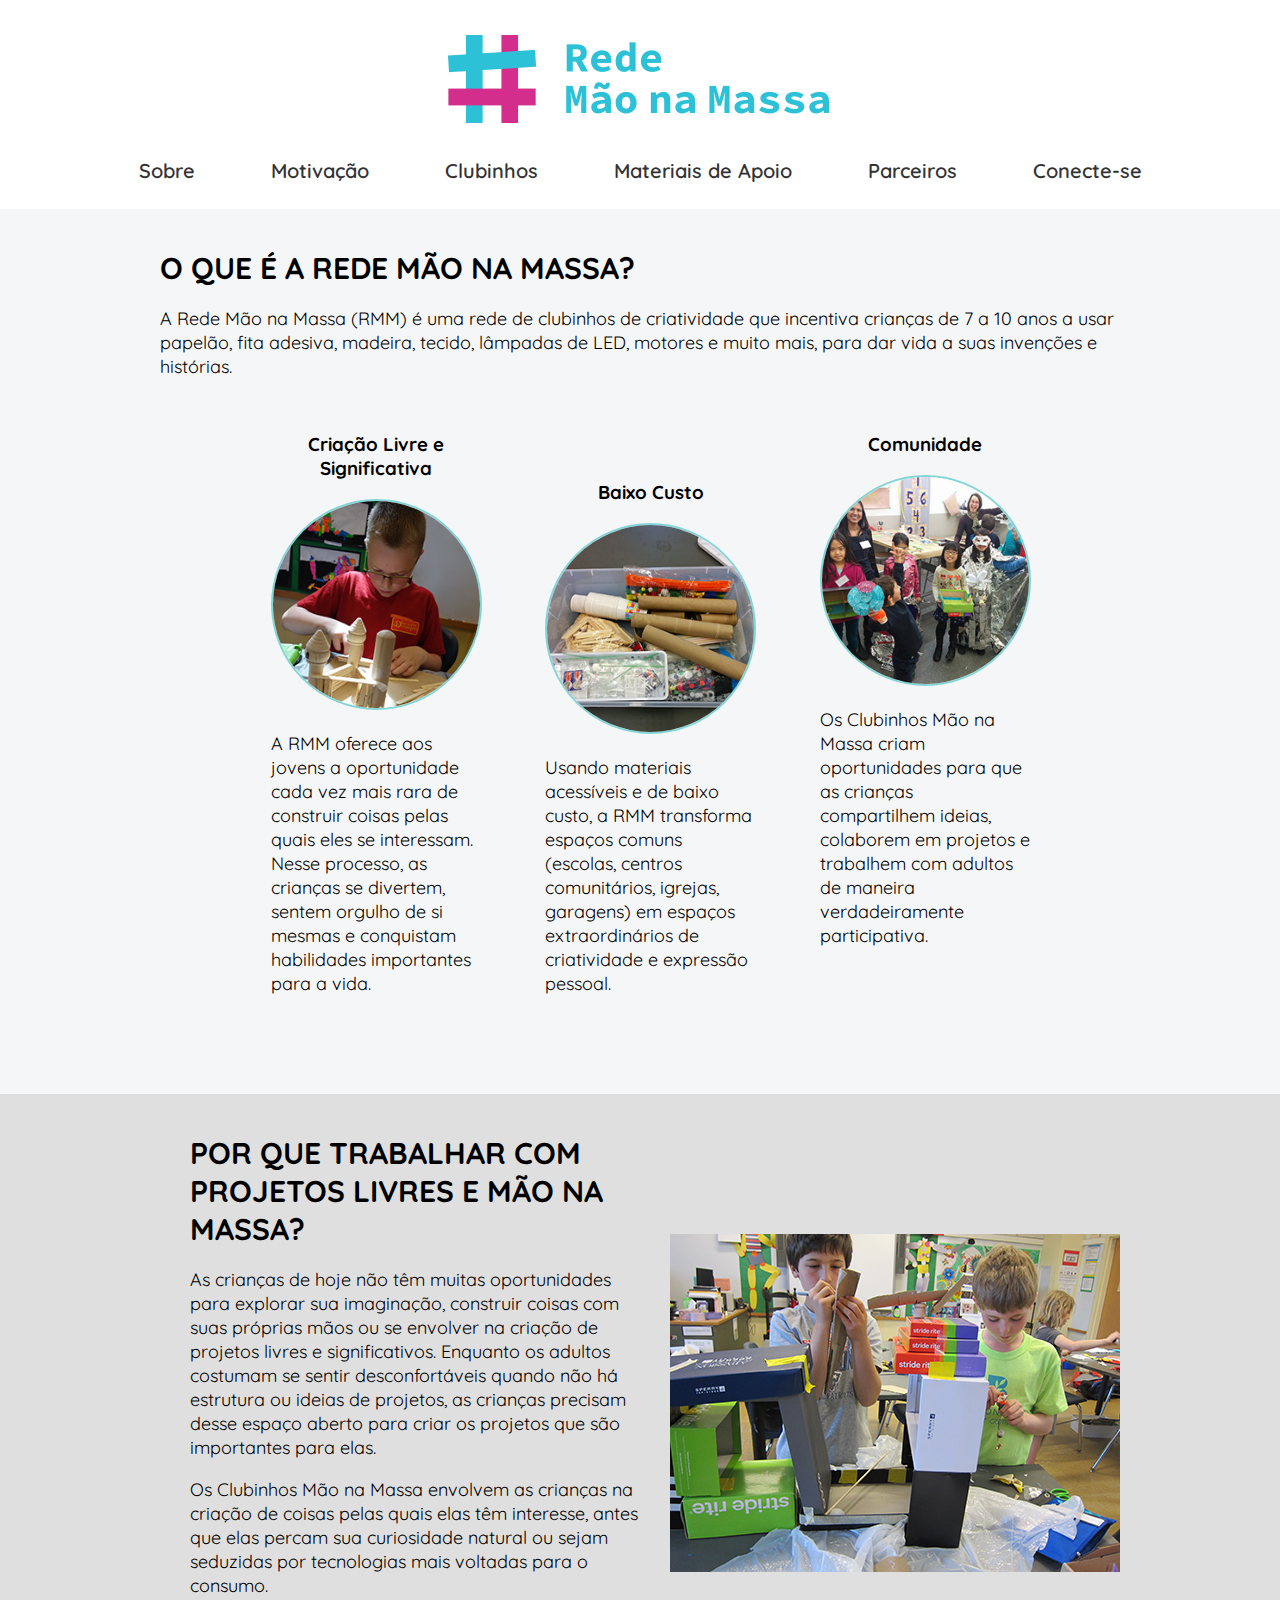
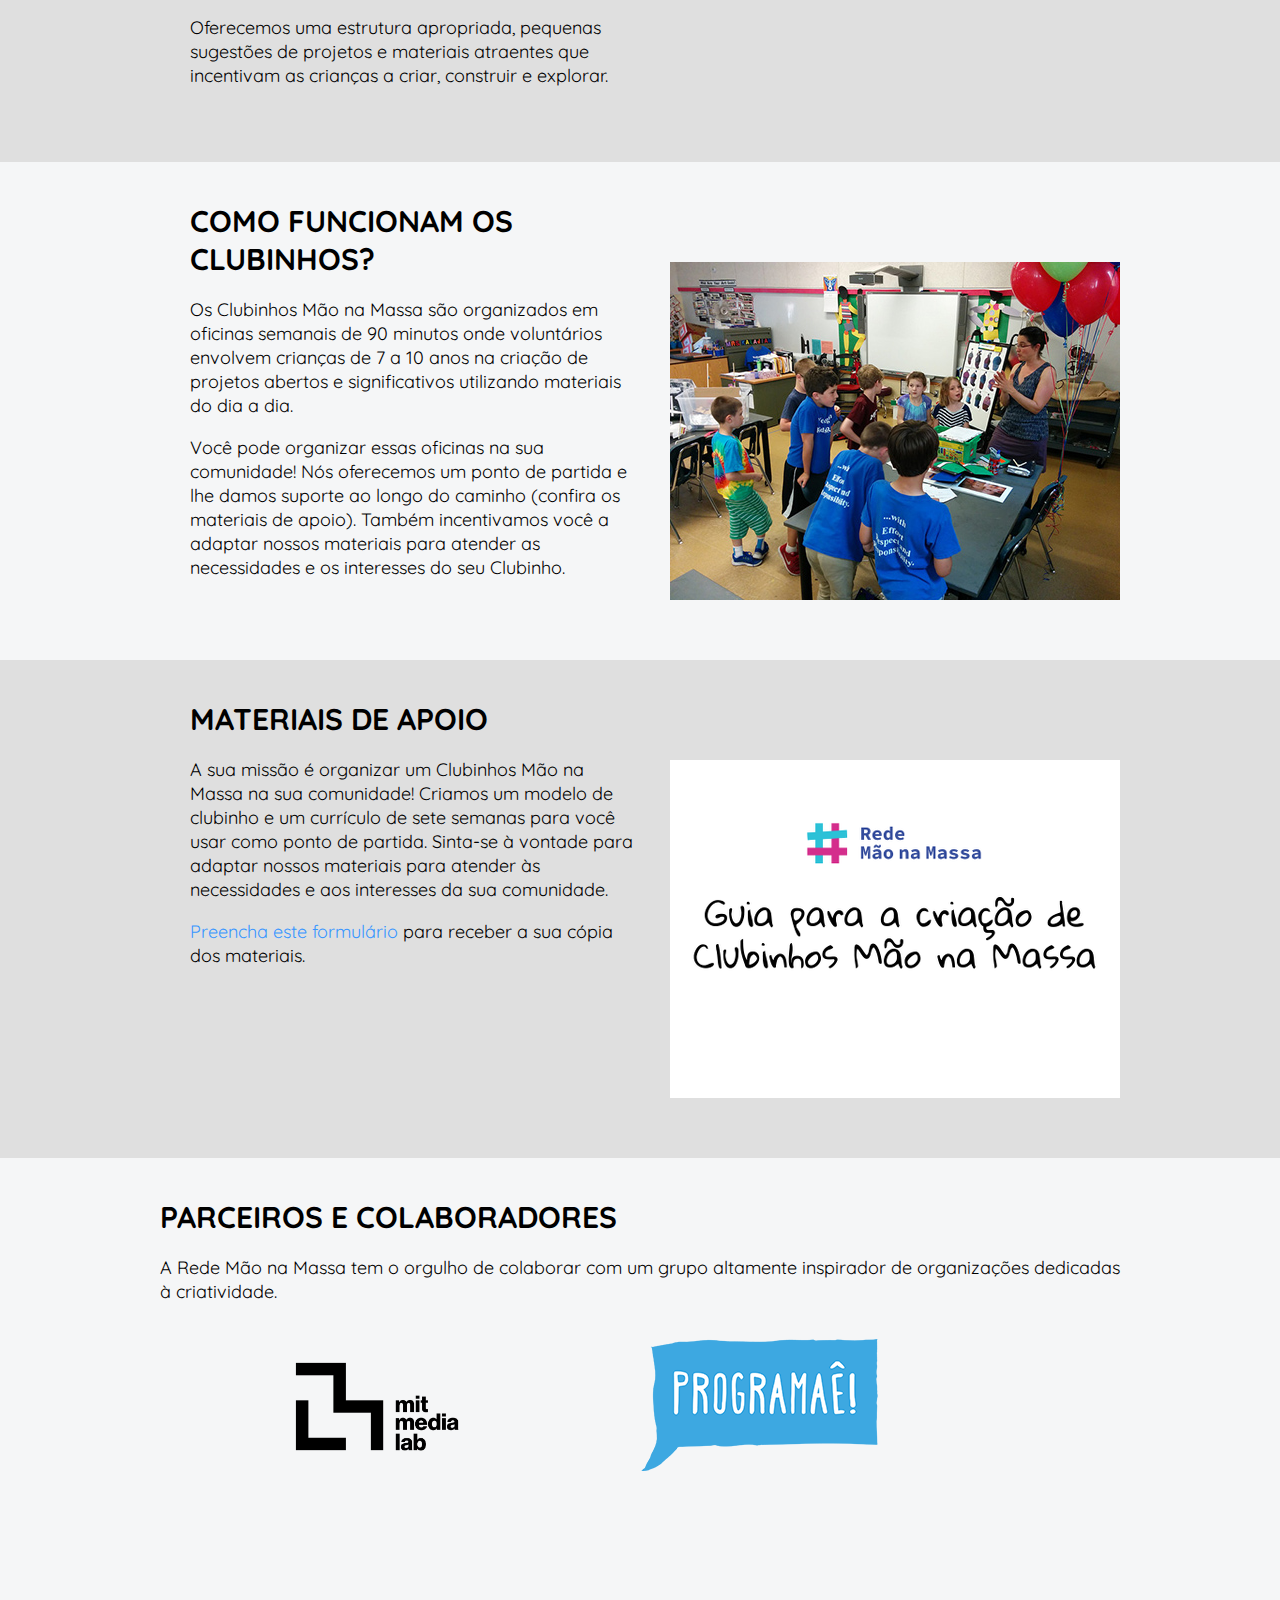
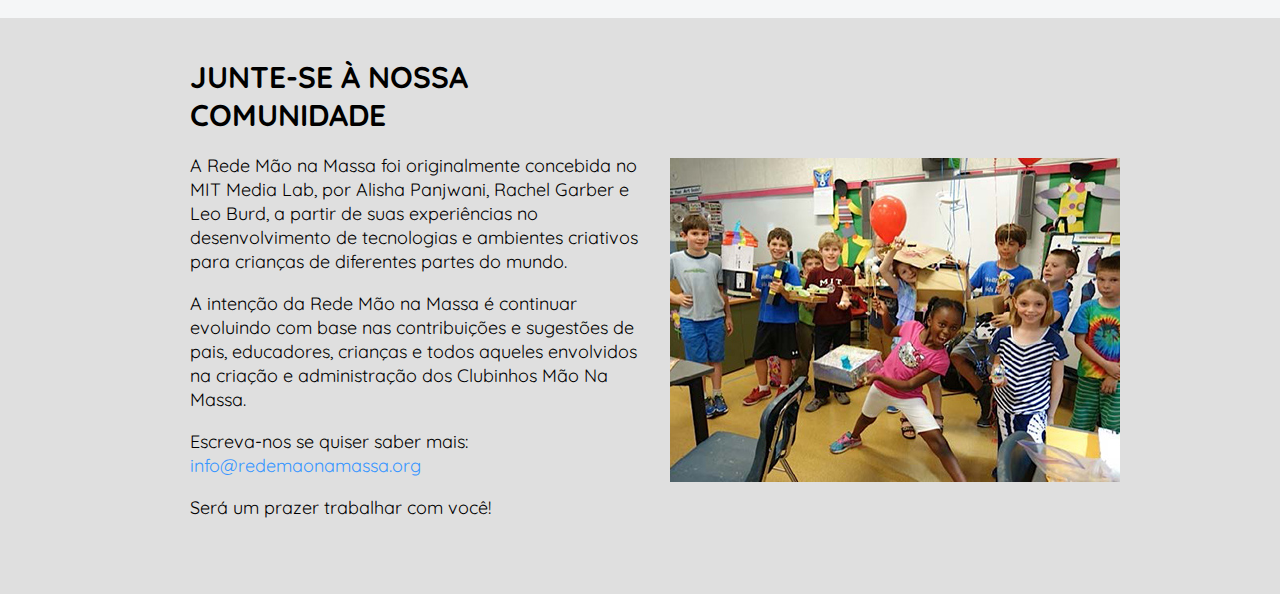
<file: index.html>
<!DOCTYPE html>
<html lang="pt-br"><head>
  
  <meta content="text/html;charset=UTF-8" http-equiv="Content-Type">
  <title>Rede M&atilde;o na Massa</title>

  
  
  <meta charset="UTF-8">

  
  <meta http-equiv="X-UA-Compatible" content="IE=edge,chrome=1">

  
  <link href="dtn_files/main.css" rel="stylesheet" type="text/css" media="all">

  <script src="dtn_files/main.js"></script>
  
  <link href="dtn_files/themestyle.css" rel="stylesheet" type="text/css" media="all">


<!-- this sets the viewpost size for mobile devices. without it the layout will be shrunken -->
  
  <meta name="viewport" content="width=device-width, initial-scale=1.0">

</head><body>
<a id="logo" href="https://redemaonamassa.org/"> <img src="./dtn_files_translated/logo1.png" alt=""> </a> <br>

<br>

<br>

<div class="mobile-menu-container">
  <button class="menu-toggle" aria-label="Open Menu">☰</button>

  <nav id="drawer-menu" class="drawer">
    <a class="toplink" href="#about">Sobre</a>
    <a class="toplink" href="#motivation">Motivação</a>
    <a class="toplink" href="#clubs">Clubinhos</a>
    <a class="toplink" href="#resources">Materiais de Apoio</a>
    <a class="toplink" href="#partners">Parceiros</a>
    <a class="toplink" href="#connect">Conecte-se</a>
  </nav>
</div>


<div id="main" role="main">
<div class="infobokslight">
<div class="center">
<h1>O QUE &Eacute; A REDE M&Atilde;O NA MASSA?</h1>
<p>A Rede M&atilde;o na Massa (RMM) &eacute; uma rede de clubinhos de
criatividade que incentiva crian&ccedil;as de 7 a 10 anos a usar
papel&atilde;o, fita adesiva, madeira, tecido, l&acirc;mpadas de LED,
motores e muito mais, para dar vida a suas inven&ccedil;&otilde;es e
hist&oacute;rias.</p>
<div class="circle-section">
<div class="column">
<h3>Cria&ccedil;&atilde;o Livre e Significativa</h3>
<img class="clip-circle" src="dtn_files/meaningful.jpg" alt="">
<p>A
RMM oferece aos jovens a oportunidade cada vez mais rara de construir
coisas pelas quais eles se interessam. Nesse processo, as
crian&ccedil;as se divertem, sentem orgulho de si mesmas e conquistam
habilidades importantes para a vida.</p>
</div>
<div class="column">
<h3>Baixo Custo<br>
</h3>
<img class="clip-circle" src="dtn_files/materials.jpg" alt="">
<p>Usando
materiais acess&iacute;veis e de baixo custo, a RMM transforma
espa&ccedil;os comuns (escolas, centros comunit&aacute;rios, igrejas,
garagens) em espa&ccedil;os extraordin&aacute;rios de criatividade e
express&atilde;o pessoal.</p>
</div>
<div class="column">
<h3>Comunidade</h3>
<img class="clip-circle" src="dtn_files/community.jpg" alt="">
<p>Os
Clubinhos M&atilde;o na Massa criam oportunidades para que as
crian&ccedil;as compartilhem ideias, colaborem em projetos e trabalhem
com adultos de maneira verdadeiramente participativa.</p>
</div>
</div>
<hr class="clear"></div>
</div>
</div>

<a name="motivation"></a>
<div class="infoboksdark">
<div class="center">
<div class="column">
<h1>POR QUE TRABALHAR COM PROJETOS LIVRES E M&Atilde;O NA MASSA?</h1>
<p>As crian&ccedil;as de hoje n&atilde;o t&ecirc;m muitas
oportunidades&nbsp; para explorar sua imagina&ccedil;&atilde;o,
construir coisas com suas pr&oacute;prias m&atilde;os ou se envolver na
cria&ccedil;&atilde;o de projetos livres e significativos. Enquanto os
adultos costumam se sentir desconfort&aacute;veis quando n&atilde;o
h&aacute; estrutura ou ideias de projetos, as crian&ccedil;as precisam
desse espa&ccedil;o aberto para criar os projetos que s&atilde;o
importantes para elas.</p>
<p>Os Clubinhos M&atilde;o na Massa envolvem as crian&ccedil;as na
cria&ccedil;&atilde;o de coisas pelas quais elas t&ecirc;m interesse,
antes que elas percam sua curiosidade natural ou sejam seduzidas por
tecnologias mais voltadas para o consumo.</p>
<p>Oferecemos uma estrutura apropriada, pequenas sugest&otilde;es de
projetos e materiais atraentes que incentivam as crian&ccedil;as a
criar, construir e explorar.</p>
</div>
<br>
<br>
<br>
<br>
<br>
<br>
<div class="column">
<img alt="" src="dtn_files/2.jpg"></div>
</div>
<hr class="clear">
</div>

<a name="clubs"></a>
<div class="infobokslight">
<div class="center">
<div class="column">
<h1>COMO FUNCIONAM OS CLUBINHOS?</h1>
<p>Os Clubinhos M&atilde;o na Massa s&atilde;o organizados em oficinas
semanais de 90 minutos onde volunt&aacute;rios envolvem crian&ccedil;as
de 7 a 10 anos na cria&ccedil;&atilde;o de projetos abertos e
significativos utilizando materiais do dia a dia.</p>
<p>Voc&ecirc; pode organizar essas oficinas na sua comunidade!
N&oacute;s oferecemos um ponto de partida e lhe damos suporte ao longo
do caminho (confira os materiais de apoio). Tamb&eacute;m incentivamos
voc&ecirc; a adaptar nossos materiais para atender as necessidades e os
interesses do seu Clubinho.</p>
</div>
<br>
<br>
<br>
<br>
<div class="column">
<img alt="" src="dtn_files/3.jpg"></div>
</div>
<hr class="clear"></div>

<a name="resources"></a>
<div class="infoboksdark">
<div class="center">
<div class="column">
<h1>Materiais de Apoio<br>
</h1>
<p>A sua miss&atilde;o &eacute; organizar um Clubinhos M&atilde;o na
Massa na sua comunidade! Criamos um modelo de clubinho e um
curr&iacute;culo de sete semanas para voc&ecirc; usar como ponto de
partida. Sinta-se &agrave; vontade para adaptar nossos materiais para
atender &agrave;s necessidades e aos interesses da sua comunidade.</p>
<p><a href="https://docs.google.com/forms/d/1X8aUCbKLklR_MofIneEnJ4JvjVlV93MuotXVyLx6J6U/viewform?usp=send_form">Preencha
este formul&aacute;rio</a> para receber a sua c&oacute;pia dos
materiais.</p>
</div>
<div class="column"> <br>
<br>
<br>
<br>
<img src="./dtn_files_translated/guidebook_cover.png">
</div>
</div>
<hr class="clear"></div>

<a name="partners"></a>
<div class="infobokslight">
<div class="center">
<h1>PARCEIROS E COLABORADORES</h1>
<p>A Rede M&atilde;o na Massa tem o orgulho de colaborar com um grupo
altamente inspirador de organiza&ccedil;&otilde;es dedicadas &agrave;
criatividade.</p>
<div class="partners-section">
<div class="column"> <a href="https://www.media.mit.edu/"><img style="border: 0px solid ; width: 212px; height: 137px;" class="partners-image" src="dtn_files/media_lab_logo.png" alt=""></a></div>
<div class="column"> <a href="https://programae.org.br//"><img style="border: 0px solid ; width: 290px; height: 137px;" class="partners-image" src="dtn_files/programae-logo.png" alt=""></a>
</div>
</div>
<hr class="clear"></div>
</div>

<a name="connect"></a>
<div class="infoboksdark">
<div class="center">
<div class="column">
<h1>junte-se &agrave; NOSSA comunidade<br>
</h1>
<p>A Rede M&atilde;o na Massa foi originalmente concebida no MIT Media
Lab, por Alisha Panjwani, Rachel Garber e Leo Burd, a partir de suas
experi&ecirc;ncias no desenvolvimento de tecnologias e ambientes
criativos para crian&ccedil;as de diferentes partes do mundo.</p>
<p>A inten&ccedil;&atilde;o da Rede M&atilde;o na Massa &eacute;
continuar evoluindo com base nas contribui&ccedil;&otilde;es e
sugest&otilde;es de pais, educadores, crian&ccedil;as e todos aqueles
envolvidos na cria&ccedil;&atilde;o e administra&ccedil;&atilde;o dos
Clubinhos M&atilde;o Na Massa.</p>
<p>Escreva-nos se quiser saber mais: <a href="mailto:info@redemaonamassa.org?subject=Informa&ccedil;&atilde;o%20sobre%20a%20RMM" target="_top">info@redemaonamassa.org</a>
</p>
<p>Ser&aacute; um prazer trabalhar com voc&ecirc;!</p>
</div>
<div class="column"> <br>
<br>
<br>
<br>
<br>
<br>
<img src="dtn_files/5.jpg"></div>
<hr class="clear"></div>
</div>

</body></html>
</file>
<file: dtn_files/main.css>
@import url(https://fonts.googleapis.com/css?family=Quicksand);

h1{
	font-family:'Quicksand', sans-serif;
    	font-size:30px;
	text-transform:uppercase;
	font-weight:bolder;
}

h2{
	font-size:20px;
	font-weight:bolder;
	text-transform:uppercase;
	text-align:center;
}

#main{
	background:#efefef;
	text-align:center;
}

.infoboksdark{
	margin-left:auto;
	margin-right:auto;
	width:100%;
	min-height:400px;
	background:#dfdfdf;
	padding-bottom:40px;
	padding-top:20px;
}

.center{
  margin-left: auto;
  margin-right: auto;
  text-align:left;
  width:960px;
}
	
.column{
	display: inline-block;
    float: left;
	text-align:left;
	width: 450px;
	padding-left:30px;
}

.columnleft{
	display: inline-block;
    float: left;
	text-align:left;
	width: 320px;
}
.columncenter{
	display: inline-block;
    float: center;
	text-align:left;
	width: 320px;
}
.columnright{
	display: inline-block;
    float: right;
	text-align:left;
	width: 320px;
}
.columntextleft{
	display: inline-block;
    float: left;
	width: 270px;
	padding-left:60px;
}
.columntextcenter{
	display: inline-block;
    float: center;
	width: 270px;
    padding-left:40px;
}
.columntextright{
	display: inline-block;
    float: right;
	width: 270px;
	padding-left:0px;
}
.infobokslight{
	margin-left:auto;
	margin-right:auto;
	width:100%;
	min-height:400px;
	background:#F5F6F7;
	padding-bottom:40px;
	padding-top:20px;
}


.infoboks{
	padding:20px;
	background:#fff;
	margin-bottom:20px;
	text-align:left;
}

h1, h2, .addCart, input{
text-align: left;
}

p{
font-family:'Quicksand', sans-serif;
	font-size: 18px;
	height: auto;
	line-height: 30px;
}
p1{
font-family:'Quicksand', sans-serif;
	font-size: 18px;
	height: auto;
	text-align:center;
	line-height: 30px;
}
a{
    color:#3796ff;
	text-decoration:none;
}


@media only screen and (max-width : 960px),
only screen and (max-device-width : 960px){

.center{
	  margin-left: auto;
	  margin-right: auto;
	  width:90%;
	text-align:center;
	}
.column, .infoboks, p, h1,h2, .delto{
	width:90%;
	text-align:center;
	float:none;
	  margin-left: auto;
	  margin-right: auto;
	}
}


.circle-section {
    margin: 0 auto; /* center the secton */
    padding: 1em 4em;
    overflow: auto;
    max-width: 1000px;
    background-repeat: no-repeat;
    background-size: contain;
    background-position: center 30%;
/*
    background-image: url('/dtn_files/background_line.png');
*/
} 
 
.circle-section .column {
    box-sizing: border-box;
    margin-left: 2%;
    margin-right: 2%;
    width: 29%; 
    float: left;
}
 
 /* push the text in the second column down */
.circle-section .column:nth-of-type(2) {
    padding-top: 3em;
} 
 
.column h3 {
    text-align: center;
} 

.clip-circle {
    box-sizing: border-box;
    padding: 0;
    display: inline-block;
    overflow: hidden;
    border: 2px solid rgb(131, 214, 215);
    border-radius: 50%;
    width: 100%;
    height: 100%;
}

/* this helps the layout adapt when the screen is below 760px. */
@media (max-width: 760px) {
    .circle-section {
        background-image: none;    
    }    
    .circle-section .column {
        clear: both;        
        width: 100%;
    }
}

.partners-section {
    margin: 0 auto; /* center the secton */
    padding: 1em 4em;
    overflow: auto;
    max-width: 1000px;
    background-repeat: no-repeat;
    background-size: contain;
    background-position: center 30%;
/*
    background-image: url('/dtn_files/background_line.png');
*/
} 
 
.partners-section .column {
    box-sizing: border-box;
    margin-left: 2%;
    margin-right: 2%;
    width: 40%; 
/*    float: left; */
    float: center;
    height: 200px;
}
 
 /* push the text in the second column down
.partners-section .column:nth-of-type(2) {
    padding-top: 3em;
} 
*/
 
.column h3 {
    text-align: center;
} 

.partners-image {
    box-sizing: border-box;
    padding: 0;
    display: inline-block;
    overflow: hidden;
 /*   border: 2px solid rgb(131, 214, 215);
    border-radius: 50%; */
    max-width: 100%;
    height: 100%;
}

/* this helps the layout adapt when the screen is below 760px. */
@media (max-width: 760px) {
    .partners-section {
        background-image: none;    
    }    
    .partners-section .column {
        clear: both;        
        width: 100%;
    }
    img {
        width: 100%;
    }
}

/* menu */
.drawer {
  display: flex;
  gap: 1rem;
  padding: 1rem;
  justify-content: center;
}

.drawer .toplink {
  text-decoration: none;
  color: #333;
  font-weight: 600;
}

.menu-toggle {
  display: none;
  background: none;
  border: none;
  font-size: 2rem;
  padding: 1rem;
  cursor: pointer;
}

@media (max-width: 768px) {
  .drawer {
    position: fixed;
    top: 0;
    left: 0;
    height: 100vh;
    width: 250px;
    background-color: #fff;
    flex-direction: column;
    justify-content: flex-start;
    padding-top: 6rem;
    transform: translateX(-100%);
    transition: transform 0.3s ease-in-out;
    box-shadow: 2px 0 8px rgba(0,0,0,0.2);
    z-index: 1000;
  }

  .drawer.open {
    transform: translateX(0);
  }

  .menu-toggle {
    display: block;
    position: fixed;
    top: 1rem;
    left: 1rem;
    z-index: 1100;
  }

  .drawer .toplink {
    padding: 1rem 2rem;
    border-bottom: 1px solid #eee;
  }
  .infobokslight {
    padding-top: 120px;
    margin-top: 5rem;
  }
  #logo {
    top: 100px!important;
    left: 10%!important;
  }
  #logo img {
    width: 80%;
  }
  #main {
    margin-top: 1rem;
  }
}

.toplink {
    font-size: 20px;
    text-decoration: none;
    padding-left: 30px;
    padding-right: 30px;
    padding-top: 10px;
    padding-bottom: 10px;
    color: #222;
}

.toplink:hover {
    background: #30C1D5;
    color: #fff;
    border-radius: 2px;
}
</file>
<file: dtn_files/themestyle.css>
@import url(https://fonts.googleapis.com/css?family=Neuton:300,400,700,400italic);
@import url(https://fonts.googleapis.com/css?family=Quicksand);


body{
	background:#fff;
	margin:0;
	font-family:'Quicksand', sans-serif;
	}

#center{
	width:600px;
	margin-left:auto;
	margin-right:auto;
	}
	
#logo{
position:relative;
left:35%;
top:35px;
text-align:middle;
z-index:100;
}
	
	
	input {
    -webkit-appearance: none;
    border-radius: 0;
}

.email{
font-size: 18px;
text-align: center;
padding-top: 10px;
padding-bottom: 10px;
font-family:'Quicksand', sans-serif;
width: 210px;
}

 #text{
 text-align:center;
 }

#linkliste{
text-align:center;
height:50px;
padding-top:30px;
}

/* .toplink{
	font-size:20px;
	text-decoration: none;
	padding-left:30px;
	padding-right:30px;
	padding-top:10px;
	padding-bottom:10px;
	color:#222;
}

.toplink:hover{
	background:#30C1D5;
	color:#fff;
	-webkit-border-radius: 2px;
	-moz-border-radius: 2px;
	border-radius: 2px;
} */

p{
	line-height:24px;
}


hr{
	height:3px;
	padding-bottom:0px;
	margin-bottom:13px;
	background:#000;
	border: none;
}

.clear { clear: both;
	background:none }
</file>
